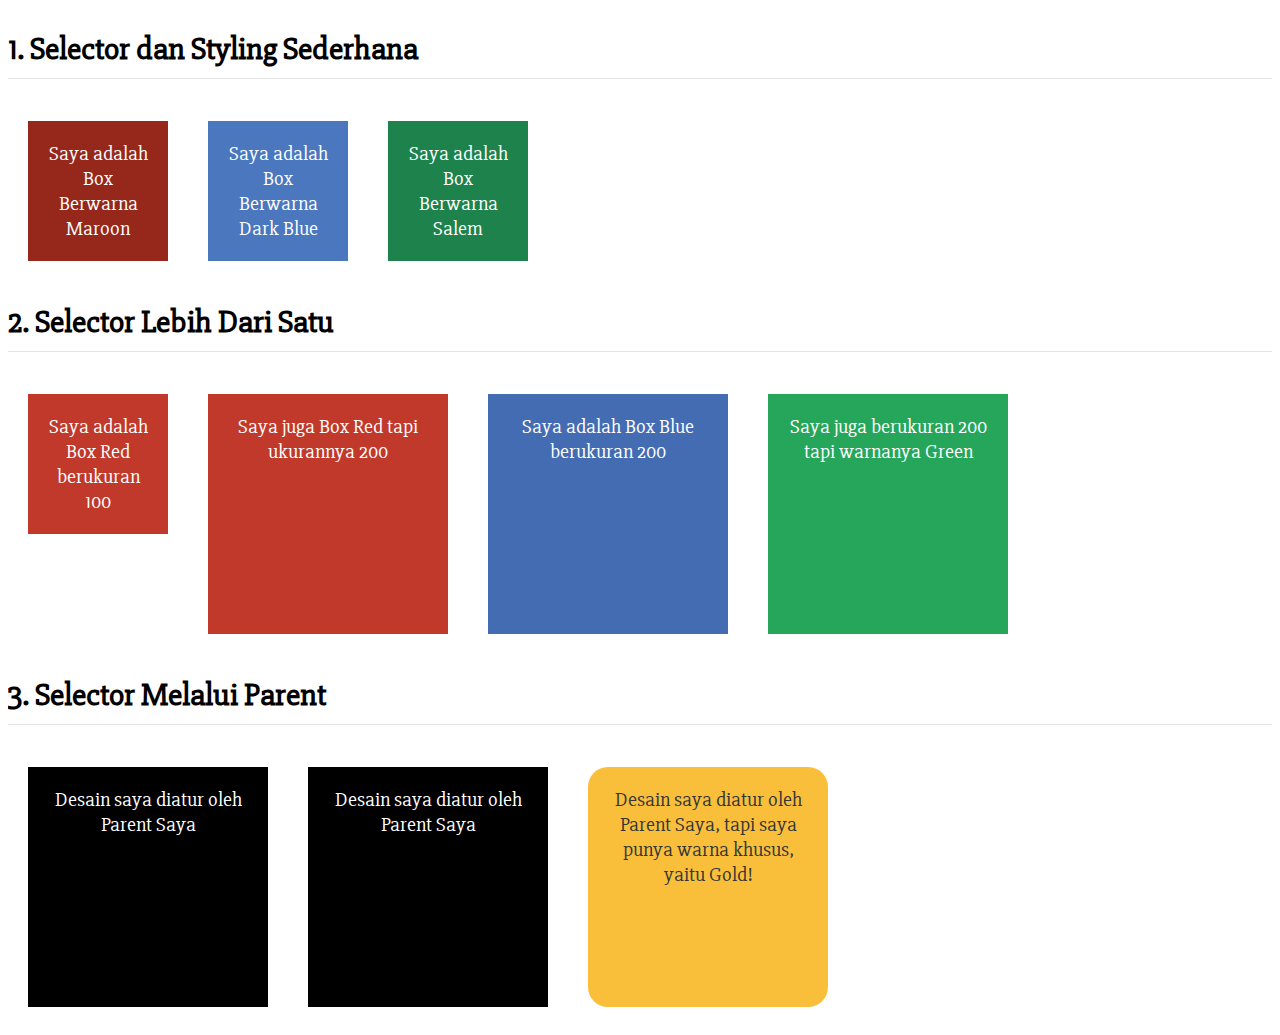
<file: selasa/latihanPribadi2/index.html>
<html>
  <head>
    <link href="https://fonts.googleapis.com/css?family=Slabo+27px" rel="stylesheet">
    <link href="style.css" rel="stylesheet" />
  </head>
  <body class="body">
    <div class="separator">
      <h1>1. Selector dan Styling Sederhana</h1>
      <div class="box-100" id="maroon-box">Saya adalah Box Berwarna Maroon</div>
      <div class="box-100" id="dark-blue-box">Saya adalah Box Berwarna Dark Blue</div>
      <div class="box-100" id="salem-box">Saya adalah Box Berwarna Salem</div>
    </div>
    <div class="separator">
      <h1 class="box-list">2. Selector Lebih Dari Satu</h1>
      <div class="box-100 red-background"  >Saya adalah Box Red berukuran 100</div>
      <div class="box-200 red-background">Saya juga Box Red tapi ukurannya 200</div>
      <div class="box-200 blue-background">Saya adalah Box Blue berukuran 200</div>
      <div class="box-200 green-background">Saya juga berukuran 200 tapi warnanya Green</div>
    </div>
    <div class="separator">
      <h1>3. Selector Melalui Parent</h1>
        <div class="box-200 black-background">Desain saya diatur oleh Parent Saya</div>
        <div class="box-200 black-background">Desain saya diatur oleh Parent Saya</div>
        <div class="box-200" id="gold-box">Desain saya diatur oleh Parent Saya, tapi saya punya warna khusus, yaitu Gold!</div>
    </div>
  </body>
</html>
</file>
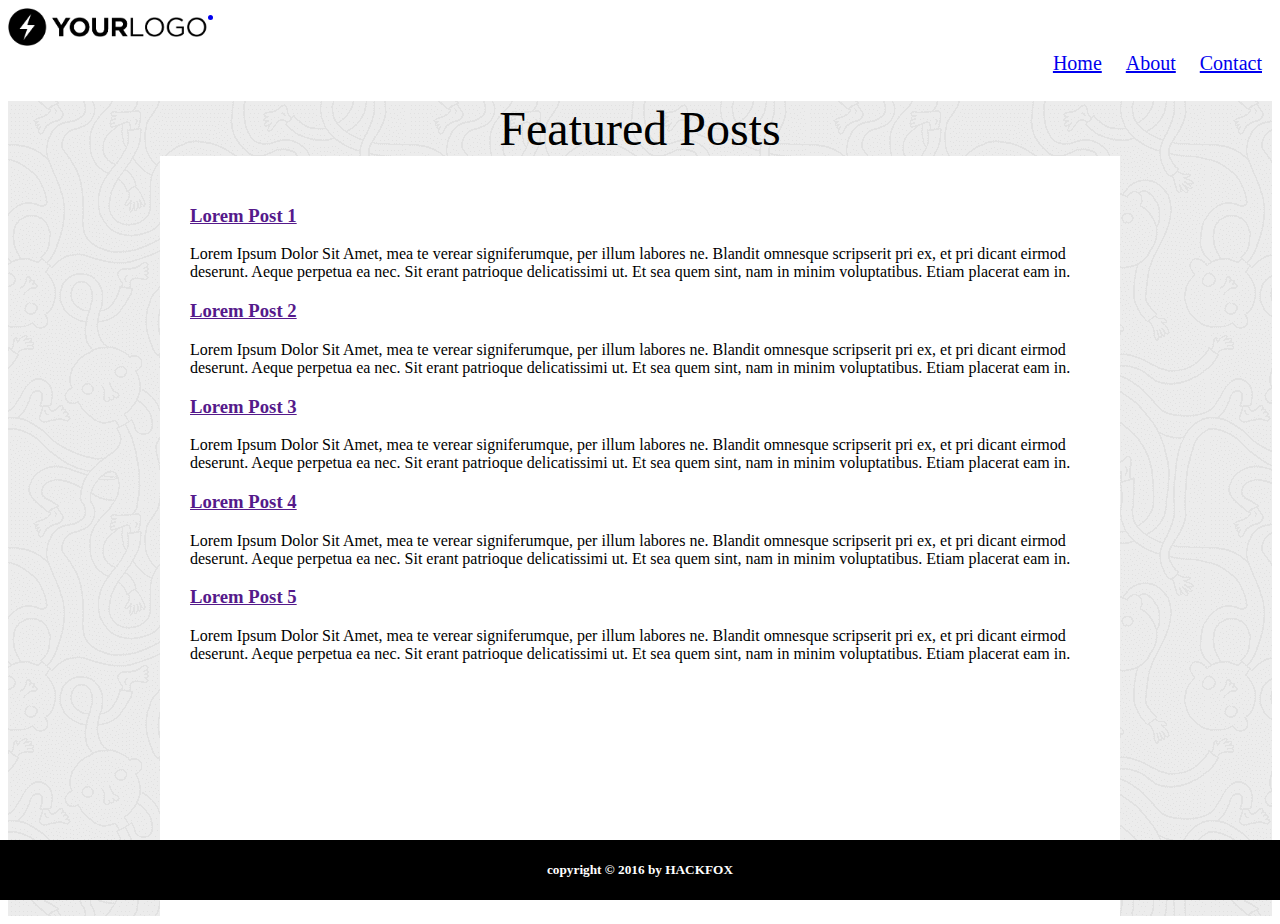
<file: selasa/latihanPribadi3/index.html>
<html>
  <head>
    <link href="style.css" rel="stylesheet" />
    <link href="https://fonts.googleapis.com/css?family=Slabo+27px" rel="stylesheet">
  </head>
  <body>
    <!-- <header>
      <a href="#"> <li><img id="logo" src="sample-logo.png" width="200px" /></li></a>
      <nav>
          <ul>
            <li><a href="#">Home</a></li>
            <li><a href="#">About</a></li>
            <li><a href="#">Contact</a></li>
          </ul>
      </nav>
    </header> -->
    <div class="container">
<div class="logo">
  <a href="#"> <li><img id="logo"  src="sample-logo.png" width="200px" /></li></a>
  </div>
<nav>
  <ul>
    <li><a href="#">Home</a></li>
    <li><a href="#">About</a></li>
    <li><a href="#">Contact</a></li>
  </ul>
  </nav>
</div>
    <section src="sample-pattern.png" id="sample-pattern">
      <div align="center"><font size="30">Featured Posts</font></div>

      <div id="article-list">
        <article>
          <a href=""><h3> Lorem Post 1</h3></a>
          <p>
            Lorem Ipsum Dolor Sit Amet, mea te verear signiferumque, per illum labores ne. Blandit omnesque scripserit pri ex, et pri dicant eirmod deserunt. Aeque perpetua ea nec. Sit erant patrioque delicatissimi ut. Et sea quem sint, nam in minim voluptatibus. Etiam placerat eam in.
          </p>
        </article>
        <article>
          <a href=""><h3>Lorem Post 2</h3></a>
          <p>
            Lorem Ipsum Dolor Sit Amet, mea te verear signiferumque, per illum labores ne. Blandit omnesque scripserit pri ex, et pri dicant eirmod deserunt. Aeque perpetua ea nec. Sit erant patrioque delicatissimi ut. Et sea quem sint, nam in minim voluptatibus. Etiam placerat eam in.
          </p>
        </article>
        <article>
          <a href=""><h3>Lorem Post 3</h3></a>
          <p>
            Lorem Ipsum Dolor Sit Amet, mea te verear signiferumque, per illum labores ne. Blandit omnesque scripserit pri ex, et pri dicant eirmod deserunt. Aeque perpetua ea nec. Sit erant patrioque delicatissimi ut. Et sea quem sint, nam in minim voluptatibus. Etiam placerat eam in.
          </p>
        </article>
        <article>
          <a href=""><h3>Lorem Post 4</h3></a>
          <p>
            Lorem Ipsum Dolor Sit Amet, mea te verear signiferumque, per illum labores ne. Blandit omnesque scripserit pri ex, et pri dicant eirmod deserunt. Aeque perpetua ea nec. Sit erant patrioque delicatissimi ut. Et sea quem sint, nam in minim voluptatibus. Etiam placerat eam in.
          </p>
        </article>
        <article>
          <a href=""><h3>Lorem Post 5</h3></a>
          <p>
            Lorem Ipsum Dolor Sit Amet, mea te verear signiferumque, per illum labores ne. Blandit omnesque scripserit pri ex, et pri dicant eirmod deserunt. Aeque perpetua ea nec. Sit erant patrioque delicatissimi ut. Et sea quem sint, nam in minim voluptatibus. Etiam placerat eam in.
          </p>
        </article>
      </div>
    
    </section>
    <footer>
      <h5>copyright &copy; 2016 by HACKFOX</h5>
    </footer>
  </body>
</html>
</file>
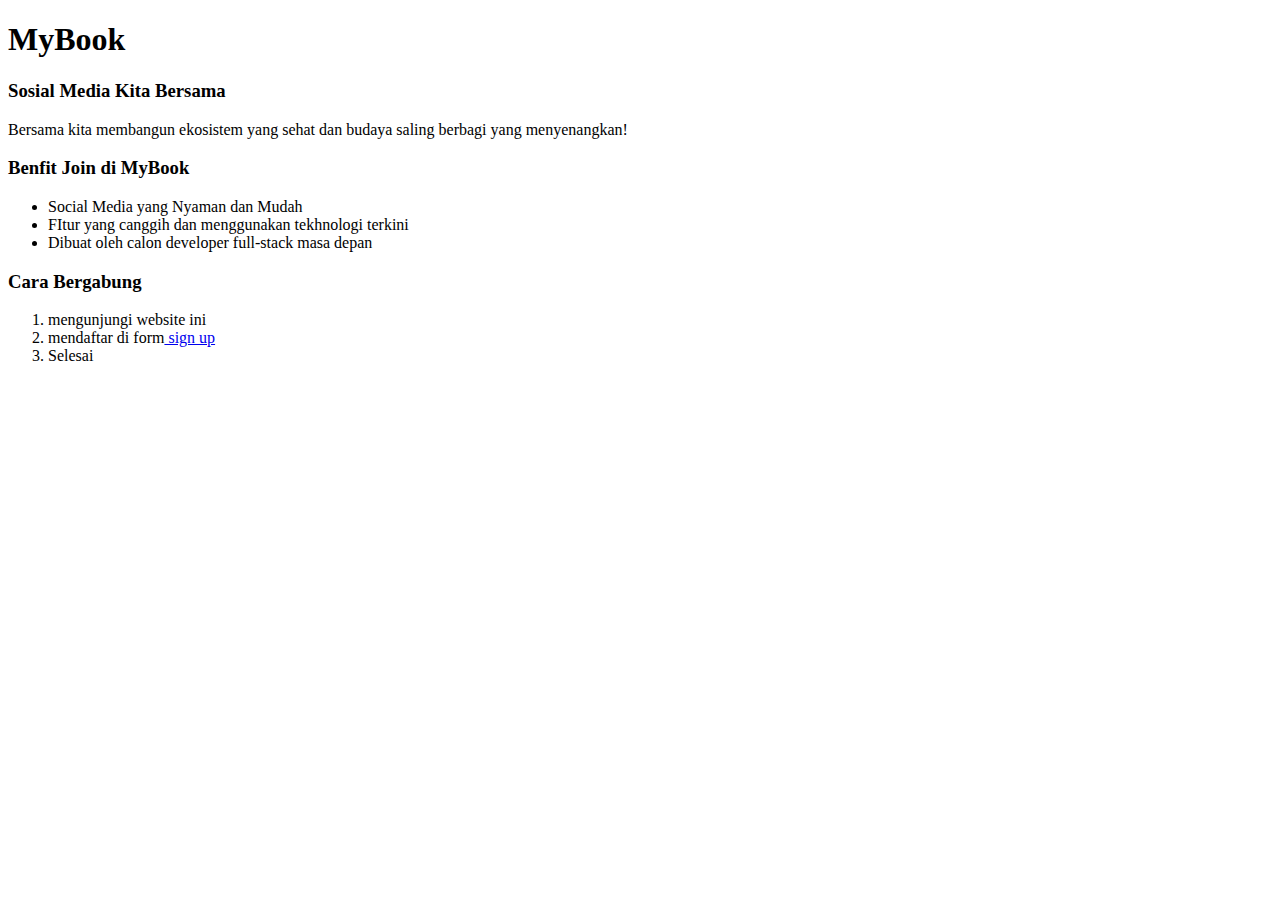
<file: senin/exercises1/index.html>
<!DOCTYPE html>
<html lang="en" dir="ltr">
  <head>
    <meta charset="utf-8">
    <title></title>
  </head>
  <body>
    <header>
      <h1>MyBook</h1>
    </header>
    <h3>Sosial Media Kita Bersama</h3>
    <p>Bersama kita membangun ekosistem yang sehat dan budaya saling berbagi yang menyenangkan!</p>
    <h3>Benfit Join di MyBook</h3>
    <ul>
        <li>Social Media yang Nyaman dan Mudah</li>
        <li>FItur yang canggih dan menggunakan tekhnologi terkini</li>
        <li>Dibuat oleh calon developer full-stack masa depan</li>
    </ul>
    <h3>Cara Bergabung</h3>
    <ol>
      <li>mengunjungi website ini</li>
      <li>mendaftar di form<a href="form.html"> sign up</a></li>
      <li>Selesai</li>
    </ol>
  </body>
</html>
</file>
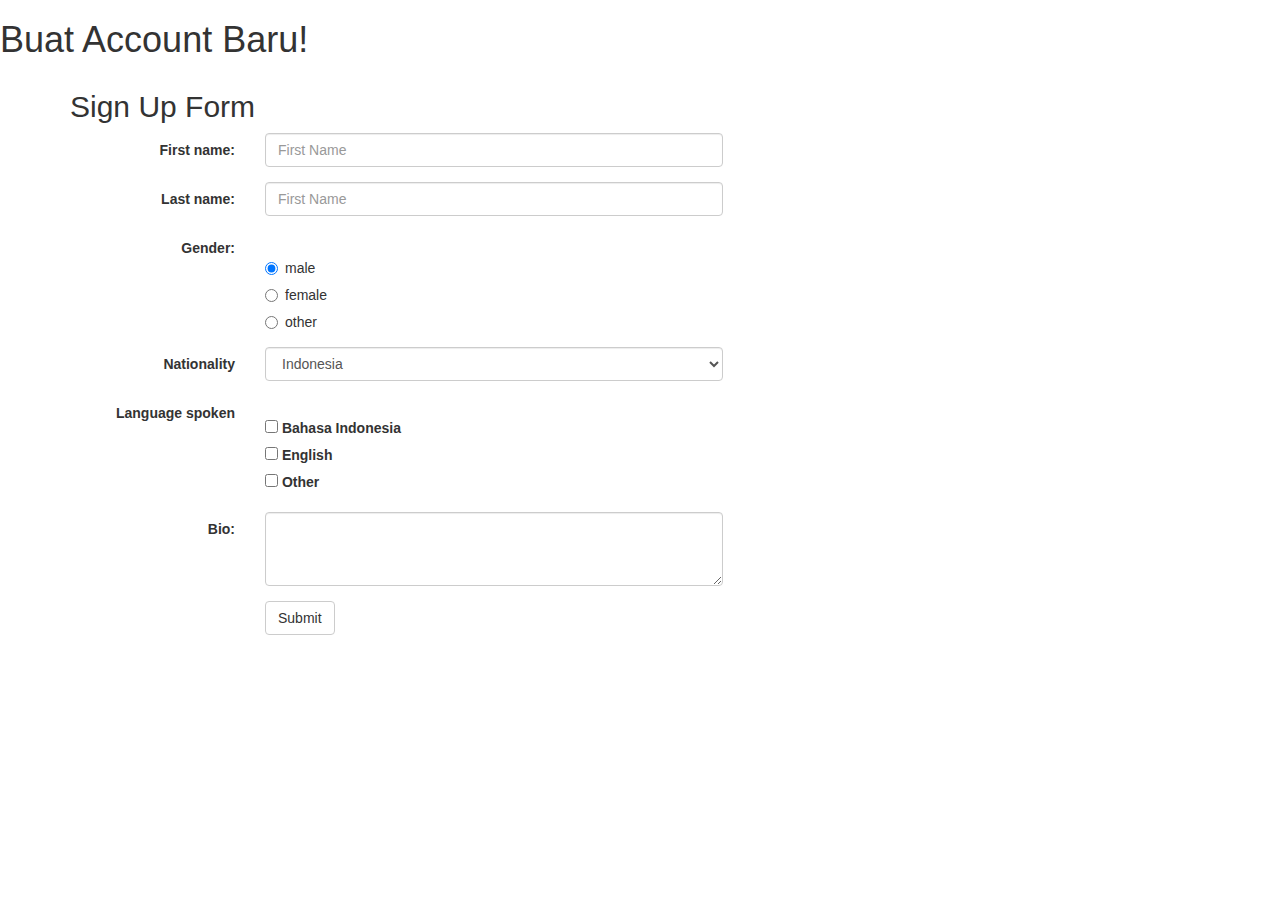
<file: senin/exercises1/form.html>
<!DOCTYPE html>
<html lang="en" dir="ltr">
  <head>
    <meta charset="utf-8">
    <title></title>
    <meta charset="utf-8">
<meta name="viewport" content="width=device-width, initial-scale=1">
<link rel="stylesheet" href="https://maxcdn.bootstrapcdn.com/bootstrap/3.4.1/css/bootstrap.min.css">
<script src="https://ajax.googleapis.com/ajax/libs/jquery/3.4.1/jquery.min.js"></script>
<script src="https://maxcdn.bootstrapcdn.com/bootstrap/3.4.1/js/bootstrap.min.js"></script>
  </head>
  <body>
    <header>
      <h1>Buat Account Baru!</h1>
    </header>
<div class="container">
          <h2>Sign Up Form</h2>
    <form class="form-horizontal" action="welcome.html">
      <div class="form-group">
        <label class="control-label col-sm-2" for="email">First name:</label>
        <div class="col-sm-5">
          <input type="text" class="form-control" id="text" placeholder="First Name" name="firstname">
        </div>
      </div>

      <div class="form-group">
        <label class="control-label col-sm-2" for="email">Last name:</label>
        <div class="col-sm-5">
          <input type="text" class="form-control" id="text" placeholder="First Name" name="lastname">
        </div>
      </div>

      <div class="form-group">
        <label class="control-label col-sm-2" for="email">Gender:</label>
        <div class="col-sm-5">
          <br>
          <div class="radio">
            <label><input type="radio" name="male" checked>male</label>
          </div>
          <div class="radio">
            <label><input type="radio" name="female">female</label>
          </div>
          <div class="radio">
            <label><input type="radio" name="female">other</label>
          </div>
        </div>
      </div>

      <div class="form-group">
        <label class="control-label col-sm-2" for="email">Nationality</label>
        <div class="col-sm-5">
          <select class="form-control">
            <option>Indonesia</option>
            <option>Malaysia</option>
            <option>Thailand</option>
          </select>
        </div>
      </div>

      <div class="form-group">
        <label class="control-label col-sm-2" for="email">Language spoken</label>
        <br>
        <div class="col-sm-5">
          <div class="form-check">
             <input type="checkbox" class="form-check-input" id="exampleCheck1">
             <label class="form-check-label" for="exampleCheck1" checked>Bahasa Indonesia</label>
           </div>
           <div class="form-check">
              <input type="checkbox" class="form-check-input" id="exampleCheck1">
              <label class="form-check-label" for="exampleCheck1" checked>English</label>
            </div>
            <div class="form-check">
               <input type="checkbox" class="form-check-input" id="exampleCheck1">
               <label class="form-check-label" for="exampleCheck1" checked>Other</label>
            </div>
        </div>
      </div>

      <div class="form-group">
        <label class="control-label col-sm-2" for="email"> Bio:</label>
        <div class="col-sm-5">
          <textarea class="form-control" id="exampleFormControlTextarea1" rows="3"></textarea>
        </div>
      </div>

      <div class="form-group">
        <div class="col-sm-offset-2 col-sm-10">
          <button type="submit" class="btn btn-default">Submit</button>
        </div>
      </div>
    </form>
</div>
</section>
</section>
  </body>
</html>
</file>
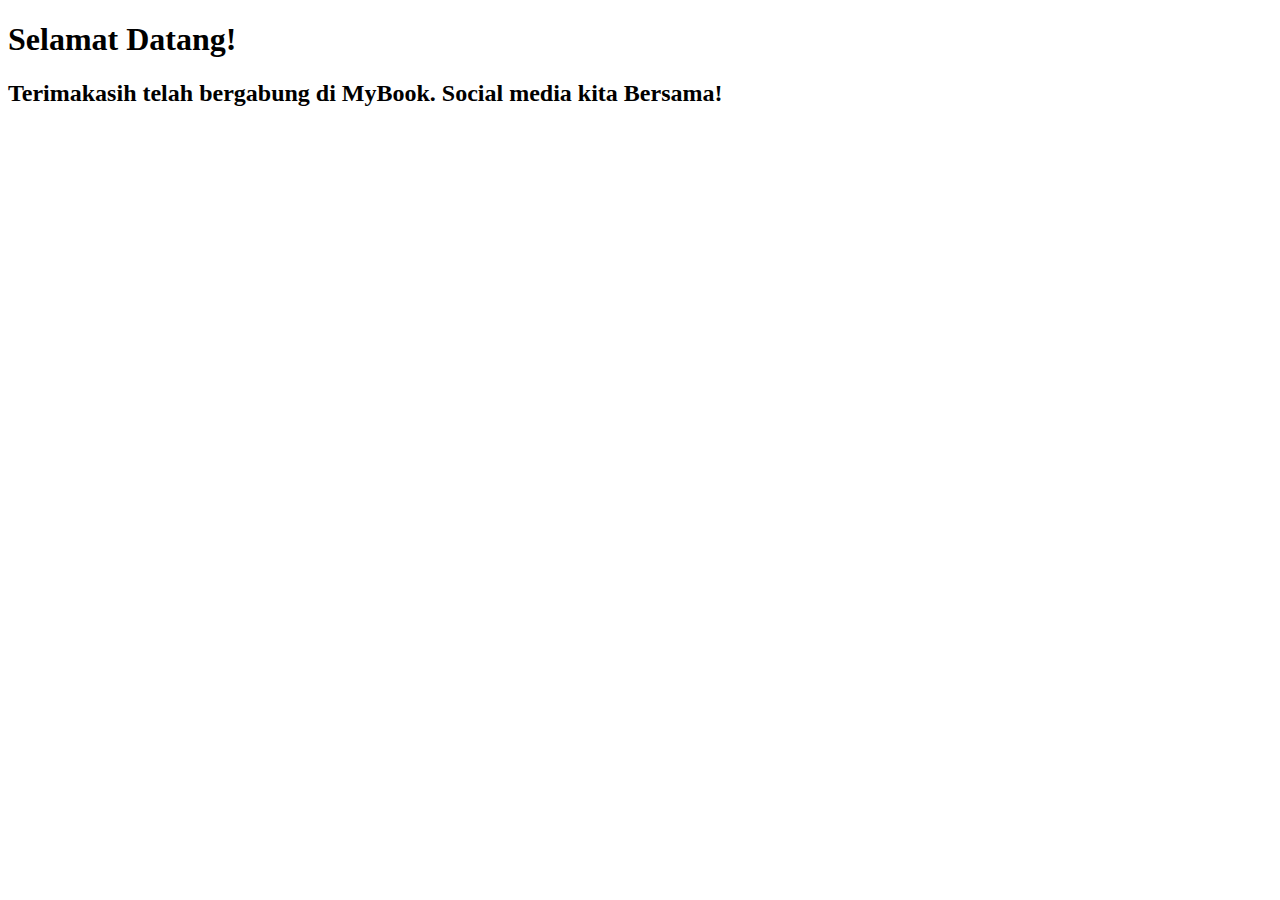
<file: senin/exercises1/welcome.html>
<!DOCTYPE html>
<html lang="en" dir="ltr">
  <head>
    <meta charset="utf-8">
    <title></title>
  </head>
  <body>
    <header>
      <h1>Selamat Datang!</h1>
    </header>
    <h2>Terimakasih telah bergabung di MyBook. Social media kita Bersama!</h2>
  </body>
</html>
</file>
<file: selasa/latihanPribadi2/style.css>
/* Style Default */
body {
  font-family: 'Slabo 27px', serif;
}

h1 {
  border-bottom: 1px solid rgba(0, 0, 0, .1);
  padding-bottom: 10px;
}

.separator {
  width: 100%;
  height: auto;
  overflow: hidden;
}

/* Style Untuk Soal 1, 2, dan 3. Gunakan Dengan Sesuai! */

.box-100 {
  width: 100px;
  height: 100px;
  float: left;
  margin: 20px;
  padding: 20px;
  font-size: 15pt;
  text-align: center;
}

.box-200 {
  width: 200px;
  height: 200px;
  float: left;
  margin: 20px;
  padding: 20px;
  font-size: 15pt;
  text-align: center;
}

#maroon-box {
  color: #FFFFFF;
  background: #96281B;
}

#dark-blue-box {
  color: #FFFFFF;
  background: #4B77BE;
}

#salem-box {
  color: #FFFFFF;
  background: #1E824C;
}

.red-background {
  color: #FFFFFF;
  background: #C0392B;
}

.black-background {
  color: #FFFFFF;
  background: #000000;

}

.blue-background {
  color: #FFFFFF;
  background: #446CB3;
}

.green-background {
  color: #FFFFFF;
  background: #26A65B;
}

.box-list div {
  width: 200px;
  height: 200px;
  float: left;
  margin: 20px;
  padding: 20px;
  font-size: 15pt;
  text-align: center;
  background: #353535;
  color: #FFFFFF;
}

#gold-box {
  border-radius: 20px;
  color: #353535;
  background: #F9BF3B;
}
</file>
<file: selasa/latihanPribadi3/style.css>
*{transition:all 0.3s ease-in-out;}

.container{
  clear:both;
  overflow:auto;
}

nav{float:right;}

.logo img{float:left;}

ul li{
  display: inline-block; padding:10px;
  font-size:20px; font-family:raleway;
}

ul li:hover{
  color:orange;

}

.title {
  margin: auto;
  font-size:30pt;
}

#article-list {
  box-sizing: content-box;
  width: 900px;
  height: 700px;
  padding: 30px;
  /* border: 1px solid; */
  margin: auto;
  background: white;
display: :block;

}

#sample-pattern {
  background-image: url("sample-pattern.png");
  background-color: #cccccc;
}
footer {

  position: fixed;
left: 0;
bottom: 0;
width: 100%;
background-color: black;
color: white;
text-align: center;


}
</file>
